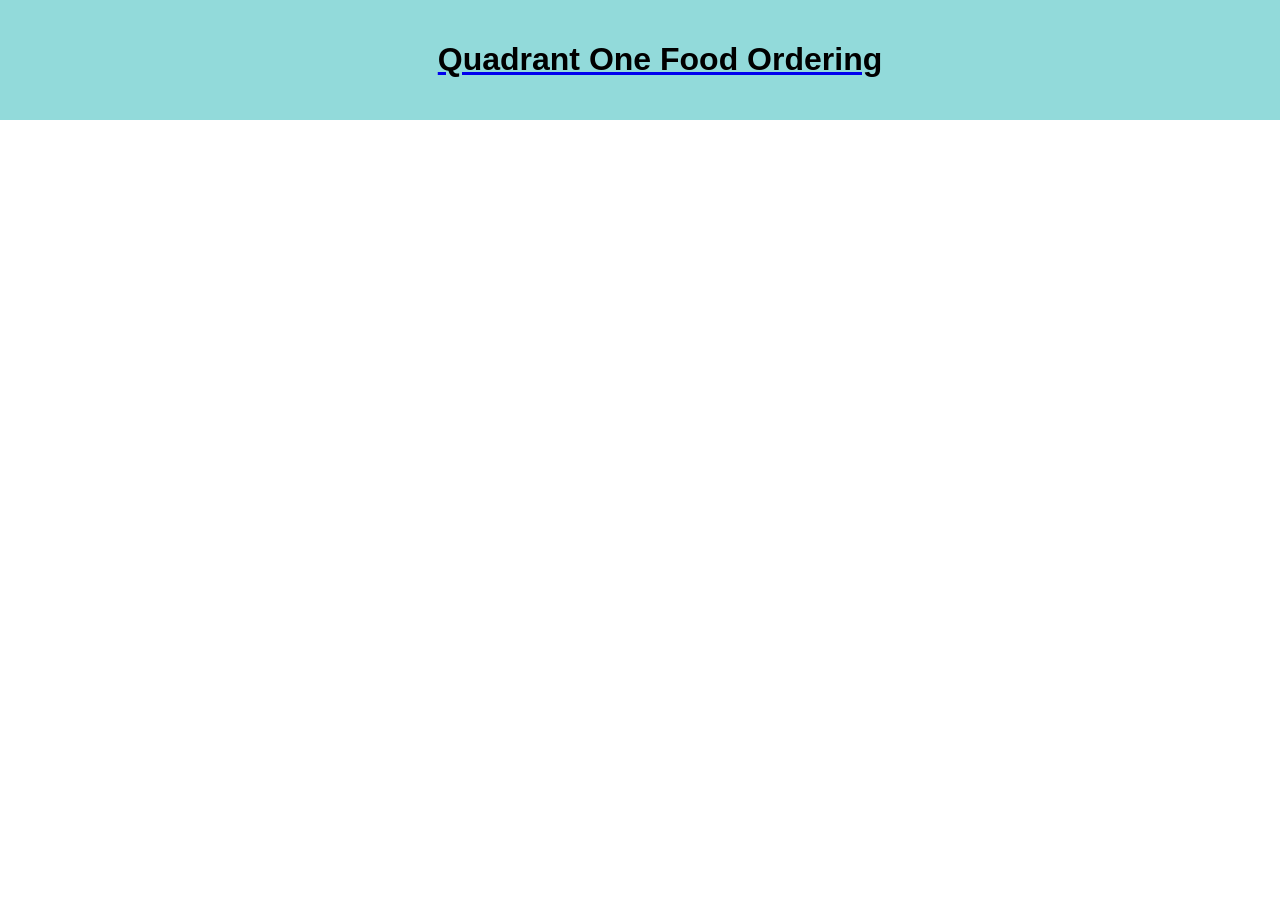
<file: code/Pages/dashboard.html>
<!DOCTYPE html>
<html lang="en">
<head>
    <meta charset="UTF-8">
    <meta name="viewport" content="width=device-width, initial-scale=1.0">
    <title>Document</title>
    <link rel="stylesheet" href="style.css">
</head>

<body>
    <header>
        <a href="index.html">
            <h1 class="titleheader">Quadrant One Food Ordering</h1>
        </a>
    </header>
</body>
</html>
</file>
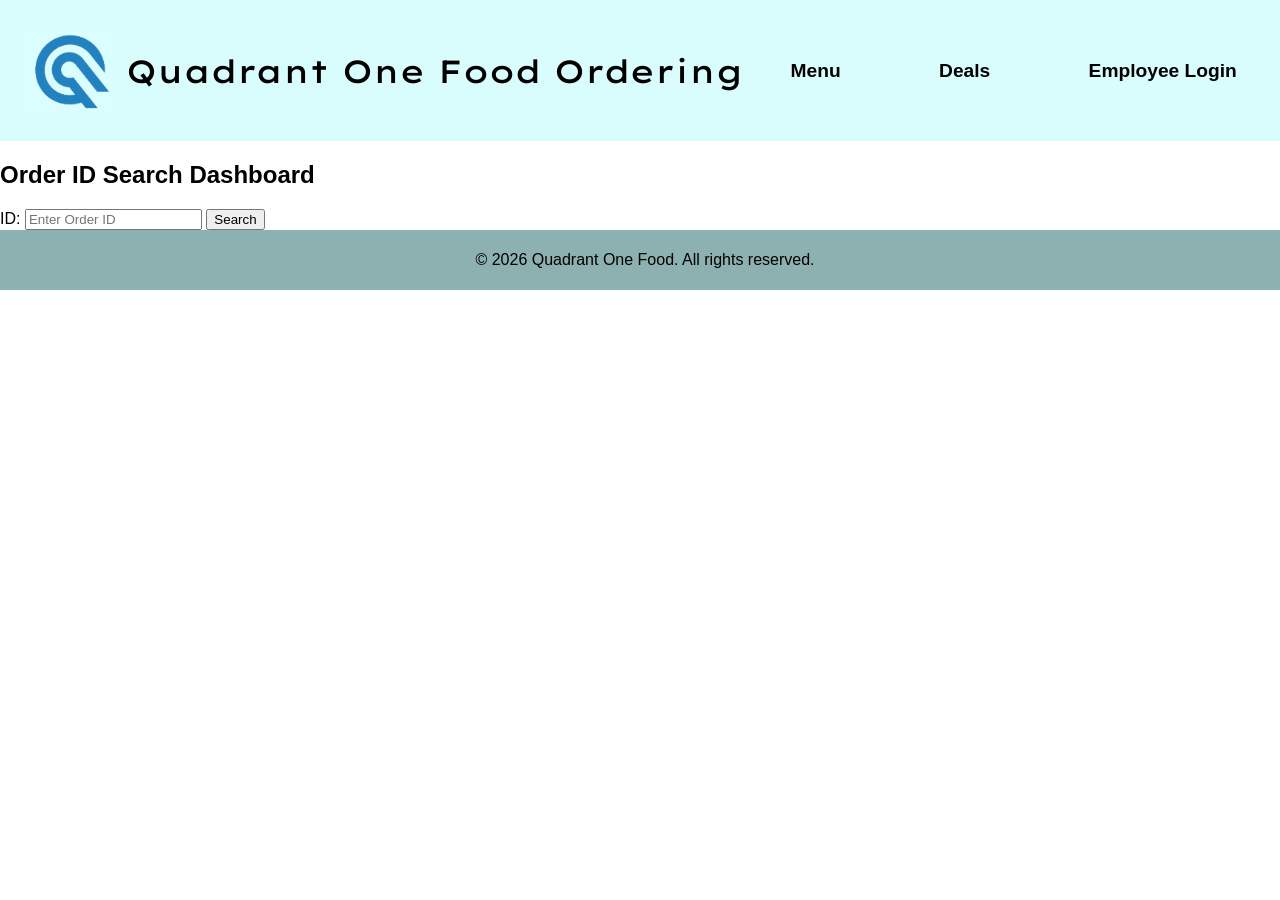
<file: code/Pages/Dashboard/dashboard.html>
<!DOCTYPE html>
<html lang="en">
<head>
    <meta charset="UTF-8">
    <meta name="viewport" content="width=device-width, initial-scale=1.0">
    <title>Dashboard</title>
    <link rel="stylesheet" href="../style.css">
</head>

<body>
    <nav class="navbar">
        <a href="../Index/index.html" class="titleheader">
            <img src="../assets/logo.png" alt="Quadrant One Logo" class="logo">
            <h1>Quadrant One Food Ordering</h1>
        </a>
        <ul class="navbarlinks">
            <li><a href="../Menu/menu.html">Menu</a></li> 
            <li><a href="../Rewards/rewards.html">Deals</a></li>
            <li class="dashboard-link"><a href="../Dashboard/dashboard.html">Search Dashboard</a></li>
            <li class="dashboard-link"><a href="../Inventory/inventory.html">Inventory</a></li>
            <li><a href="../Login/login.html">Employee Login</a></li>
        </ul>
    </nav>

    <section class="id-search-section">
        <div>
            <h2>Order ID Search Dashboard</h2>
            <form action="">
                <label for="order-id-input">ID:</label>
                <input type="text" id="order-id-input" placeholder="Enter Order ID">
                <button type="button" class="search-button" id="search-button">Search</button>
            </form>
        </div>
    </section>

    <section>
        <div class="order-results" id="order-results">

        </div>
    </section>

    <script src="../Login/nav-auth.js"></script>
    <script src="../Dashboard/dashboard.js"></script>
    <footer><p>&copy; 2026 Quadrant One Food. All rights reserved.</p></footer>
</body>
</html>
</file>
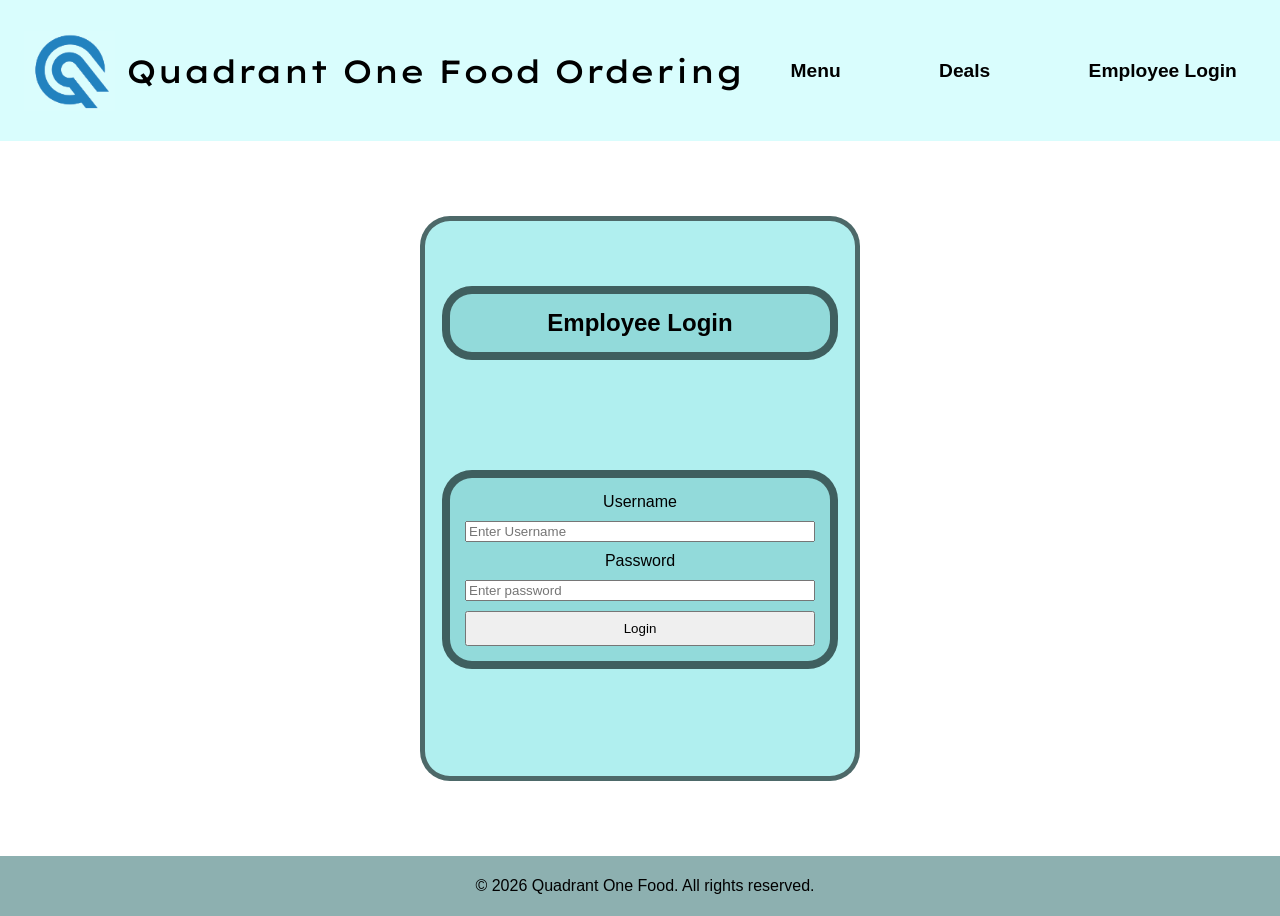
<file: code/Pages/Inventory/inventory.html>
<!DOCTYPE html>
<html lang="en">
<head>
    <meta charset="UTF-8">
    <meta name="viewport" content="width=device-width, initial-scale=1.0">
    <title>Inventory Tracker</title>
    <link rel="stylesheet" href="../style.css">   <!-- shared navbar/footer styles -->
    <link rel="stylesheet" href="inventory.css">  <!-- inventory table styles -->
</head>
<body>
    <!-- Navbar - Inventory and Search Dashboard links only show when logged in -->
    <nav class="navbar">
        <a href="../Index/index.html" class="titleheader">
            <img src="../assets/logo.png" alt="Quadrant One Logo" class="logo">
            <h1>Quadrant One Food Ordering</h1>
        </a>
        <ul class="navbarlinks">
            <li><a href="../Menu/menu.html">Menu</a></li>
            <li><a href="../Rewards/rewards.html">Deals</a></li>
            <li class="dashboard-link"><a href="../Dashboard/dashboard.html">Search Dashboard</a></li>
            <li class="dashboard-link"><a href="../Inventory/inventory.html">Inventory</a></li>
            <li><a href="../Login/login.html">Employee Login</a></li>
        </ul>
    </nav>

    <!-- Main inventory table - rows are filled in by inventory.js -->
    <section class="inventory-section">
        <h2>Inventory Tracker</h2>
        <table class="inventory-table">
            <thead>
                <tr>
                    <th>Item</th>
                    <th>Quantity</th>
                    <th>Status</th>
                    <th>Action</th>
                </tr>
            </thead>
            <tbody id="inventory-body"></tbody> <!-- JS populates rows here -->
        </table>
    </section>

    <script src="../Login/nav-auth.js"></script> <!-- shows employee nav links if logged in -->
    <script src="inventory.js"></script>          <!-- inventory logic -->
    <footer><p>&copy; 2026 Quadrant One Food. All rights reserved.</p></footer>
</body>
</html>
</file>
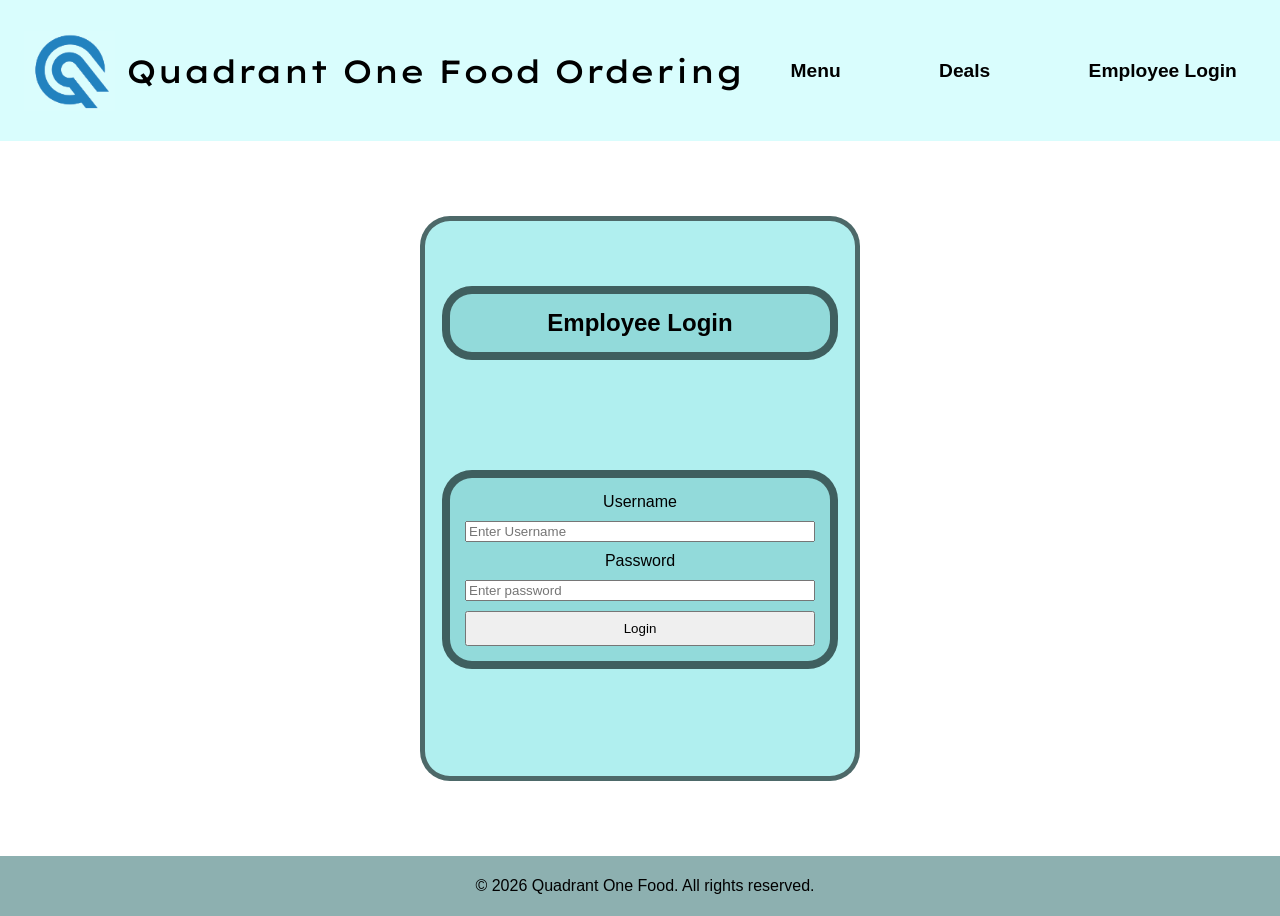
<file: code/Pages/Login/login.html>
<!DOCTYPE html>
<html lang="en">
<head>
    <meta charset="UTF-8">
    <meta name="viewport" content="width=device-width, initial-scale=1.0">
    <title>Login</title>
    <link rel="stylesheet" href="../style.css">
    <link rel="stylesheet" href="login.css">
</head>

<body>
    <nav class="navbar">
        <a href="../Index/index.html" class="titleheader">
            <img src="../assets/logo.png" alt="Quadrant One Logo" class="logo">
            <h1>Quadrant One Food Ordering</h1>
        </a>
        <ul class="navbarlinks">
            <li><a href="../Menu/menu.html">Menu</a></li> 
            <li><a href="../Rewards/rewards.html">Deals</a></li>
            <li class="dashboard-link"><a href="../Dashboard/dashboard.html">Search Dashboard</a></li>
            <li class="dashboard-link"><a href="../Inventory/inventory.html">Inventory</a></li>
            <li><a href="../Login/login.html">Employee Login</a></li>
        </ul>
    </nav>
    <div>
        <main class="loginmain"> 
        <section class="loginbox"> 
            <h2>Employee Login</h2> 
            <form id="loginForm"> 
                <label for="user">Username</label> 
                <input type="text" ID="User" Name="User" placeholder="Enter Username">
                <label for="pass">Password</label> 
                <input type="password" ID="Pass" Name="Pass" placeholder="Enter password"> 
                <button type="submit">Login</button> 
            </form>
            <p id="loginMessage"></p> 
        </section>
    </main>
    <script src="login.js"></script> 
    <footer><p>&copy; 2026 Quadrant One Food. All rights reserved.</p></footer>
    <script src="../Login/nav-auth.js"></script>
</body>
</html>
</file>
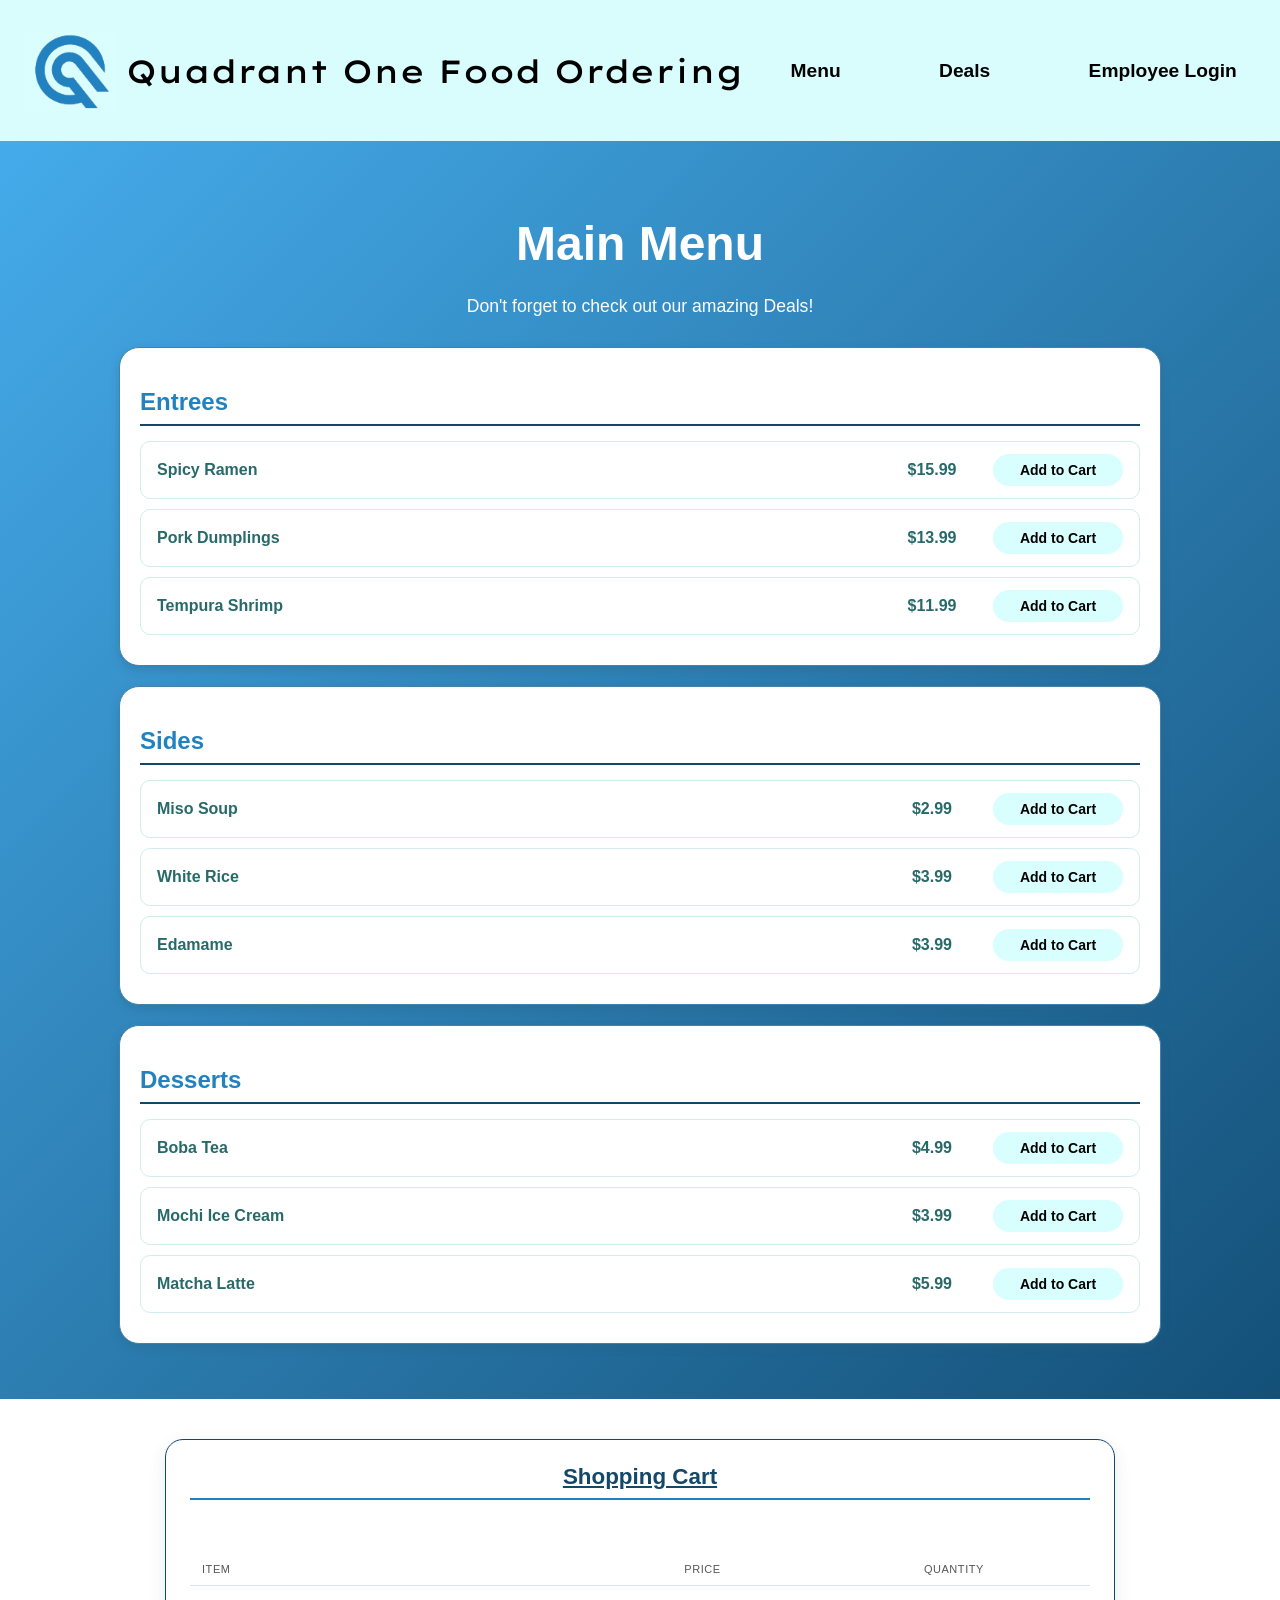
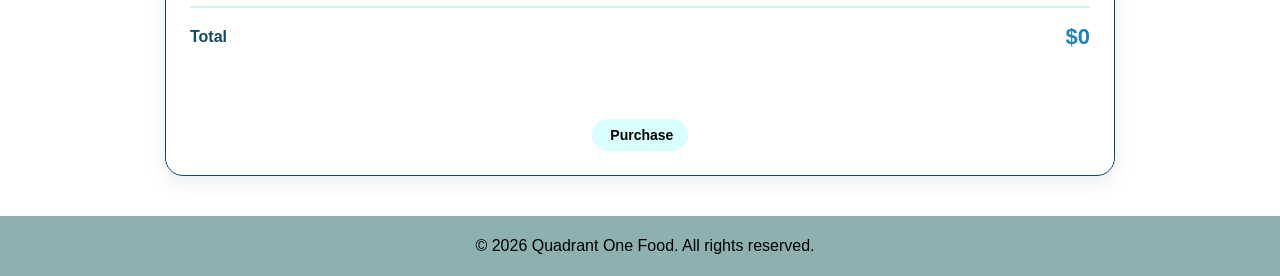
<file: code/Pages/Menu/menu.html>
<!DOCTYPE html>
<html lang="en">
<head>
    <meta charset="UTF-8">
    <meta name="viewport" content="width=device-width, initial-scale=1.0">
    <title>Menu</title>
    <link rel="stylesheet" href="../style.css">
    <link rel="stylesheet" href="menu.css">
    
</head>

<body>
    <nav class="navbar">
        <a href="../Index/index.html" class="titleheader">
            <img src="../assets/logo.png" alt="Quadrant One Logo" class="logo">
            <h1>Quadrant One Food Ordering</h1>
        </a>
        <ul class="navbarlinks">
            <li><a href="menu.html">Menu</a></li> 
            <li><a href="../Rewards/rewards.html">Deals</a></li>
            <li class="dashboard-link"><a href="../Dashboard/dashboard.html">Search Dashboard</a></li>
            <li class="dashboard-link"><a href="../Inventory/inventory.html">Inventory</a></li>
            <li><a href="../Login/login.html">Employee Login</a></li>
        </ul>
    </nav>

    <section id="main-menu"> <!-- container, beginning of main menu -->
        <h1 id="menu-title">Main Menu</h1>

        <a id="menu-phrase" href="../Rewards/rewards.html">Don't forget to check out our amazing Deals!</a>

        <section id="entrees" class="menu-section">
            <h2 class="section-title">Entrees</h2>

            <!-- 
            NOTE: be sure to change data-name AND data-price to reflect the information in the span
            for each item.
            For example, if you change Item 1 to Pizza, change data-name to "Pizza".
            -->
            
            <div class="menu-item" data-name="Spicy Ramen" data-price="15.99">
                <span>Spicy Ramen</span>
                <span>$15.99</span>
                <button class="add-button" type="button">Add to Cart</button> <!-- add to cart button -->
            </div>

            <div class="menu-item" data-name="Pork Dumplings" data-price="13.99">
                <span>Pork Dumplings</span>
                <span>$13.99</span>
                <button class="add-button" type="button">Add to Cart</button>
            </div>

            <div class="menu-item" data-name="Tempura Shrimp" data-price="11.99">
                <span>Tempura Shrimp</span>
                <span>$11.99</span>
                <button class="add-button" type="button">Add to Cart</button>
            </div>

        </section>

        <section id="sides" class="menu-section">
            <h2 class="section-title">Sides</h2>

            <div class="menu-item" data-name="Miso Soup" data-price="2.99">
                <span>Miso Soup</span>
                <span>$2.99</span>
                <button class="add-button" type="button">Add to Cart</button>
            </div>

            <div class="menu-item" data-name="White Rice" data-price="3.99">
                <span>White Rice</span>
                <span>$3.99</span>
                <button class="add-button" type="button">Add to Cart</button>
            </div>

            <div class="menu-item" data-name="Edamame" data-price="3.99">
                <span>Edamame</span>
                <span>$3.99</span>
                <button class="add-button" type="button">Add to Cart</button>
            </div>

        </section>

        <section id="desserts" class="menu-section">
            <h2 class="section-title">Desserts</h2>

            <div class="menu-item" data-name="Boba Tea" data-price="4.99">
                <span>Boba Tea</span>
                <span>$4.99</span>
                <button class="add-button" type="button">Add to Cart</button>
            </div>

            <div class="menu-item" data-name="Mochi Ice Cream" data-price="3.99">
                <span>Mochi Ice Cream</span>
                <span>$3.99</span>
                <button class="add-button" type="button">Add to Cart</button>
            </div>

            <div class="menu-item" data-name="Matcha Latte" data-price="5.99">
                <span>Matcha Latte</span>
                <span>$5.99</span>
                <button class="add-button" type="button">Add to Cart</button>
            </div>

        </section>
    </section> <!-- end main menu container -->

    <!--
    Below is the cart section, it will allow for users to add products to the cart and purchase.
    -->

    <section class="container content-section" id="shopping-cart">
  
        <h3 style="text-decoration: underline;text-align: center; margin-bottom: 7%;">Shopping Cart</h3>
        
        <table class="table table-hover table-cart">
        <thead>
            <tr>
            <th>Item</th>
            <th>Price</th>
            <th>Quantity</th>
            </tr>
        </thead>

        <!-- This table will populate with cart items as they are added. -->
        <tbody class="cart-items"></tbody>

        </table>

        <div class="cart-total"> 
            <strong class="cart-total-title">Total</strong>
            <span  class="cart-total-price" style="text-align: right;">$0</span>
        </div>

        <div class="btn-purchase" style="margin-top: 5%;">
            <button type="button"  class="btn btn-dark btn-purchase "><i class="fa-solid fa-cart-shopping " style="margin-right: 6%;"></i>Purchase</button>
        </div>

    </section>

    <script src="menu.js"></script> <!-- cart logic -->
    <footer><p>&copy; 2026 Quadrant One Food. All rights reserved.</p></footer>
    <script src="../Login/nav-auth.js"></script>
</body>
</html>
</file>
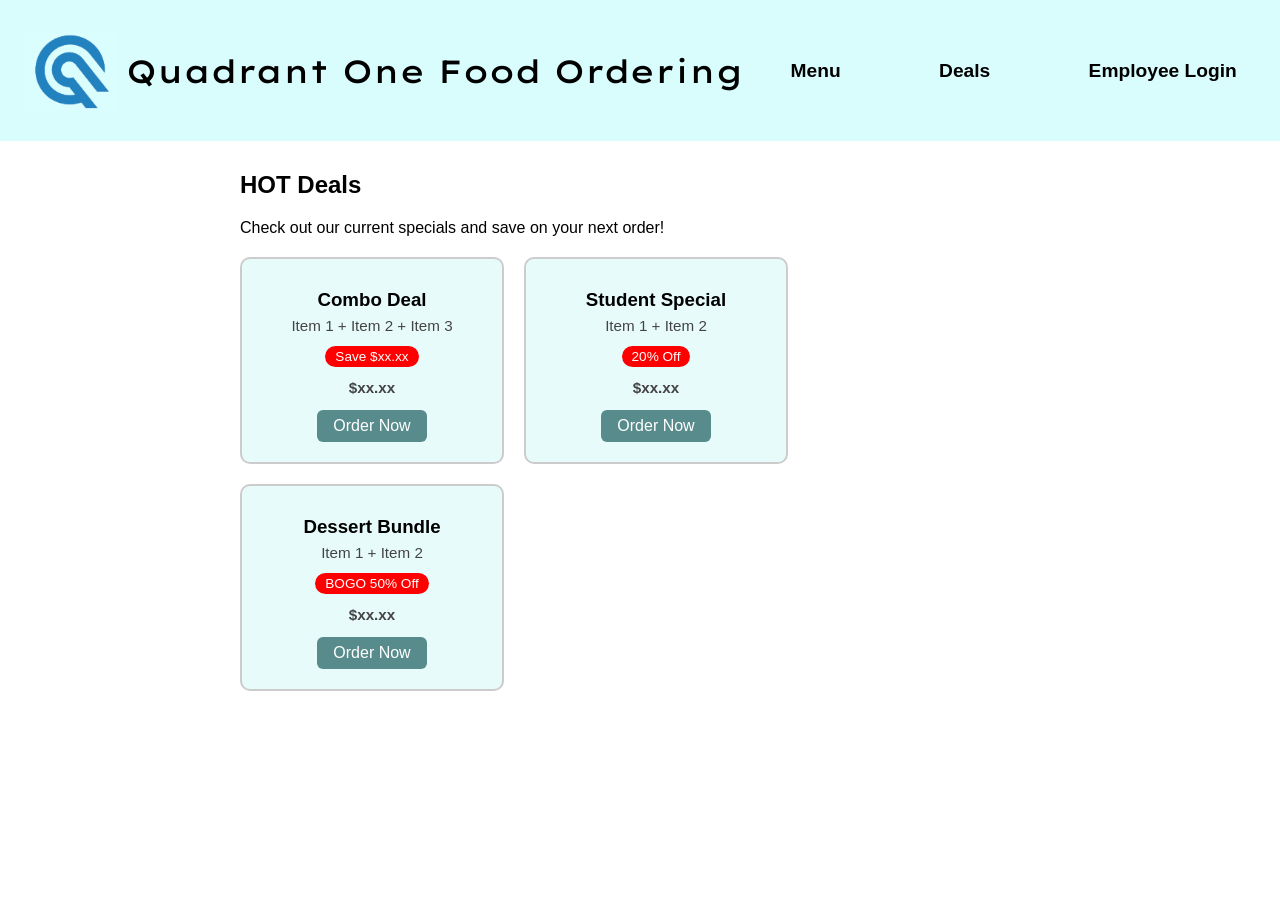
<file: code/Pages/Rewards/rewards.html>
<!DOCTYPE html>
<html lang="en">
<head>
    <meta charset="UTF-8">
    <meta name="viewport" content="width=device-width, initial-scale=1.0">
    <title>Deals - Quadrant One</title>
    <link rel="stylesheet" href="../style.css">
    <link rel="stylesheet" href="rewards.css">
</head>
<body>
    <nav class="navbar">
        <a href="../Index/index.html" class="titleheader">
            <img src="../assets/logo.png" alt="Quadrant One Logo" class="logo">
            <h1>Quadrant One Food Ordering</h1>
        </a>
        <ul class="navbarlinks">
            <li><a href="../Menu/menu.html">Menu</a></li>
            <li><a href="rewards.html">Deals</a></li>
            <li class="dashboard-link"><a href="../Dashboard/dashboard.html">Staff Dashboard</a></li>
            <li><a href="../Login/login.html">Employee Login</a></li>
        </ul>
    </nav>

    <div class="deals-wrap">
        <h2>HOT Deals</h2>
        <p>Check out our current specials and save on your next order!</p>

        <div class="deals-grid">
            <div class="deal-card">
                <div style="font-size: 2rem;"></div>
                <h3>Combo Deal</h3>
                <p>Item 1 + Item 2 + Item 3</p>
                <span class="discount">Save $xx.xx</span>
                <p class="deal-price">$xx.xx</p>
                <a href="../Menu/menu.html">Order Now</a>
            </div>
            <div class="deal-card">
                <div style="font-size: 2rem;"></div>
                <h3>Student Special</h3>
                <p>Item 1 + Item 2</p>
                <span class="discount">20% Off</span>
                <p class="deal-price">$xx.xx</p>
                <a href="../Menu/menu.html">Order Now</a>
            </div>
            <div class="deal-card">
                <div style="font-size: 2rem;"></div>
                <h3>Dessert Bundle</h3>
                <p>Item 1 + Item 2</p>
                <span class="discount">BOGO 50% Off</span>
                <p class="deal-price">$xx.xx</p>
                <a href="../Menu/menu.html">Order Now</a>
            </div>
        </div>
    </div>

    <script src="../Login/nav-auth.js"></script>
</body>
</main>
</html>
</file>
<file: code/Pages/style.css>
@import url('https://fonts.googleapis.com/css2?family=Lexend+Giga:wght@491&display=swap');

body {
    height: 100%;
    margin: 0;
    padding: 0;
    font-family: Arial, Helvetica, sans-serif;
    overflow-x: hidden;
}

header {
    text-align: center;
    background-color: rgb(146, 218, 218);
    padding: 20px;
    width: 100%
}

.titleheader {
    color: black;
    text-decoration: none;
    justify-content: center;
    align-items: center;
}

.navbar {
    display: flex;
    align-items: center;
    justify-content: space-between;
    background-color: rgba(200, 253, 253, 0.683);
    color: rgb(0, 0, 0);
    padding: 0.66rem 1.5rem;
    height: 120px;
    gap: 1rem;
}

.titleheader {
    display: flex;
    align-items: center;
    gap: 0.65rem;
    color: black;
    text-decoration: none;
    font-weight: bold;
}

.titleheader h1 {
    margin: 0;
    font-size: 2rem;
    font-family: 'Lexend Giga', sans-serif;
    font-weight: 491;
    font-style: normal;
    font-optical-sizing: auto;
    transition: color 0.3s ease;
}

.titleheader:hover h1 {
    color: rgb(34, 130, 191);
}

.titleheader .logo {
    height: 80px;
    width: auto;
}

.navbarlinks {
    color: black;
    list-style: none;
    display: flex;
    gap: 60px;
    margin: 0;
    padding: 0;
}

.navbarlinks li a {
    text-decoration: none;
    transition: transform 0.2s, background-color 0.3s, color 0.3s;
    display: inline-block;
    padding: 0.8rem 1.2rem;
    border-radius: 999px;
    color: black;
    font-size: 1.2rem;
    font-weight: 600;
}

.navbarlinks li a:hover {
    transform: translateY(-1px); /* shifts text when hovering */
    background-color: rgb(34, 130, 191);
    color: #ffffff;
}

.navbarlinks a:visited {
    color: black;
    transform: scale(1.3);
}

footer {
    width: 100%;
    text-align: center;
    background-color: rgba(88, 139, 139, 0.683);
    padding: 5px
}

.dashboard-link {
    display: none;
}

body.logged-in .dashboard-link {
    display: block;
}
</file>
<file: code/Pages/Inventory/inventory.css>
/* Centers and limits the width of the inventory section */
.inventory-section {
    max-width: 700px;
    margin: 40px auto;
    padding: 0 20px;
}

/* Page heading */
.inventory-section h2 {
    text-align: center;
    margin-bottom: 20px;
    font-size: 1.8rem;
}

/* Full-width table with no gaps between cell borders */
.inventory-table {
    width: 100%;
    border-collapse: collapse;
    font-size: 1rem;
}

/* Cell borders and padding for all header and data cells */
.inventory-table th,
.inventory-table td {
    border: 1px solid #ccc;
    padding: 10px 14px;
    text-align: center;
}

/* Header row background matches the site's cyan theme */
.inventory-table thead {
    background-color: rgba(200, 253, 253, 0.683);
    font-weight: bold;
}

/* Alternating row color for readability */
.inventory-table tbody tr:nth-child(even) {
    background-color: #f5f5f5;
}

/* Green text for items that are in stock */
.status-in {
    color: green;
    font-weight: bold;
}

/* Red text for items that are out of stock */
.status-out {
    color: red;
    font-weight: bold;
}

/* Update button styling */
.update-btn {
    padding: 5px 14px;
    background-color: rgb(34, 130, 191);
    color: white;
    border: none;
    border-radius: 4px;
    cursor: pointer;
    font-size: 0.9rem;
}

/* Darker blue on hover */
.update-btn:hover {
    background-color: rgb(25, 100, 155);
}
</file>
<file: code/Pages/Login/login.css>
.loginmain {
    flex: 1 0 auto;
    display: flex;
    padding: 25px;
}

.loginbox {
    text-align: center;
    display: flex;
    flex-direction: column;
    width: 400px;
    background-color: rgba(140, 232, 232, 0.682);
    gap: 10px;
    margin: 50px auto;
    border-radius: 30px;
    padding: 15px;
    border-width: 5px;
    border-style: solid;
    border-color: rgba(0, 0, 0, 0.565);
}

.loginbox h2 {
    text-align: center;
    display: flex;
    flex-direction: column;
    width: 350px;
    background-color: rgb(146, 218, 218);
    gap: 10px;
    margin: 50px auto;
    border-radius: 30px;
    padding: 15px;
    border-width: 8px;
    border-style: solid;
    border-color: rgba(0, 0, 0, 0.565);
}

#loginForm {
    display: flex;
    flex-direction: column;
    gap: 10px;
    margin-bottom: 30px;
    width: 350px;
    background-color: rgb(146, 218, 218);
    gap: 10px;
    margin: 50px auto;
    border-radius: 30px;
    padding: 15px;
    border-width: 8px;
    border-style: solid;
    border-color: rgba(0, 0, 0, 0.565);
}

#loginForm button {
    height: 35px;
}
</file>
<file: code/Pages/Menu/menu.css>
#main-menu {
    margin: auto;
    padding: 35px 25px;

    /* matches hero gradient */
    background: linear-gradient(135deg, rgb(69, 171, 234), rgb(20, 80, 120));

    /* alternate */
    /* background: #2282bf;
    background: linear-gradient(129deg,
    rgba(34, 130, 191, 1) 10%,
    rgb(129, 219, 209) 45%,
    rgba(217, 254,254, 1) 80%) */
}


#menu-title {
    text-align: center;
    font-size: 3rem;
    margin-bottom: 35px;
    color: white
}

#menu-phrase {
    display: block;
    text-align: center;
    color: white;
    font-size: 1.1rem;
    margin-top: -10px;
    margin-bottom: 30px;
    text-decoration: none;
}

#menu-phrase:hover {
    color: #000000;
}

.section-title {
    font-size: 1.5rem;
    margin-bottom: 15px;
    color: rgb(34, 130, 191);
    border-bottom: 2px solid rgb(20, 72, 104);
    padding-bottom: 8px;
}

.menu-section {
    background-color: white;
    border: 1px solid rgb(70, 129, 167);
    border-radius: 20px;
    padding: 20px;
    margin: 0 auto 20px;
    max-width: 1000px;
    box-shadow: 0 4px 8px rgba(41, 96, 131, 0.323);
}

.menu-item {
    display: grid;
    grid-template-columns: 1fr 90px 130px;
    align-items: center;
    gap: 16px;
    padding: 12px 16px;
    margin-bottom: 10px;
    background-color: white;
    border: 1px solid #d1eded;
    border-radius: 10px;
}

.menu-item span:first-child {
    font-weight: bolder;
    color: #286969;
}

.menu-item span:nth-child(2) {
    font-weight: bolder;
    color: #286969;
    text-align: center;
}

.add-button {
    background-color: #d9fefe;
    border: none;
    border-radius: 999px;
    padding: 8px 16px;
    font-size: 14px;
    font-weight: bolder;
    cursor: pointer;
    transition: background-color 0.3s, color 0.3s;
}

.add-button:hover {
    background-color: rgb(34, 130, 191);
    color: white;
}


/*
Cart styling below
*/

#shopping-cart {
    background: white;
    border: 1px solid rgb(20, 72, 104);
    padding: 1.5rem;
    margin: 2.5rem auto;
    border-radius: 18px;
    max-width: 900px;
    box-shadow: 0 6px 18px rgba(20, 72, 104, 0.10);
}

#shopping-cart h3 {
    font-size: 1.4rem;
    color: rgb(20, 72, 104);
    text-align: center;
    margin: 0 0 1.25rem;
    padding-bottom: 8px;
    border-bottom: 2px solid rgb(34, 130, 191);
    text-decoration: none;
}


.table-cart {
    width: 100%;
    border-collapse: collapse;
    table-layout: fixed;
}

.table-cart thead tr {
    border-bottom: 1px solid rgba(0, 150, 150, 0.2);
}

.table-cart th {
    font-size: 11px;
    font-weight: 500;
    color: #555;
    text-transform: uppercase;
    letter-spacing: 0.05em;
    padding: 0 12px 10px;
}

.table-cart th:nth-child(1) { text-align: left; width: 45%; }
.table-cart th:nth-child(2) { text-align: center; width: 25%; }
.table-cart th:nth-child(3) { text-align: center; width: 30%; }

.table-cart td {
    padding: 12px;
    font-size: 14px;
    color: #333;
    border-bottom: 1px solid rgba(140, 232, 232, 0.4);
}

.table-cart td:nth-child(1) { text-align: left; font-weight: 500; }
.table-cart td:nth-child(2) { text-align: center; color: #555; }
.table-cart td:nth-child(3) { text-align: center; }

.table-cart tbody tr:last-child td { border-bottom: none; }

.cart-quantity-input {
    width: 52px;
    padding: 4px 8px;
    border: 1px solid rgba(140, 232, 232, 0.8);
    border-radius: 8px;
    font-size: 14px;
    text-align: center;
    background: rgba(255, 255, 255, 0.7);
}

.cart-total {
    display: flex;
    justify-content: space-between;
    align-items: center;
    margin-top: 1.25rem;
    padding-top: 1rem;
    border-top: 2px solid #d9eeee;
    font-size: 16px;
    color: rgb(20, 72, 104);
}

.cart-total-price {
    font-size: 22px;
    font-weight: bold;
    color: rgb(34, 130, 191);
}

.btn-purchase {
    display: flex;
    justify-content: center;
    margin-top: 1.5rem;
}

.btn-purchase button {
    background-color: #d9fefe;
    border: none;
    border-radius: 999px;
    padding: 8px 16px;
    font-size: 14px;
    font-weight: bolder;
    cursor: pointer;
    color: black;
    transition: background-color 0.3s, color 0.3s;
}

.btn-purchase button:hover {
    background-color: rgb(34, 130, 191);
    color: white;
}

.btn-delete {
    background-color: #d9fefe;
    border: none;
    border-radius: 999px;
    padding: 8px 16px;
    font-size: 14px;
    font-weight: bolder;
    cursor: pointer;
    transition: background-color 0.3s, color 0.3s;
}

.btn-delete:hover {
    background-color: rgb(198, 49, 49);
    color: white;
}
</file>
<file: code/Pages/Rewards/rewards.css>
.deals-wrap {
    max-width: 800px;
    margin: 30px auto;
    padding: 0 20px;
}

.deals-grid {
    display: flex;
    gap: 20px;
    flex-wrap: wrap;
    margin-top: 20px;
}

.deal-card {
    border: 2px solid #ccc;
    border-radius: 10px;
    padding: 20px;
    width: 220px;
    text-align: center;
    background: rgba(140, 232, 232, 0.2);
}

.deal-card h3 {
    margin: 10px 0 6px;
}

.deal-card p {
    margin: 4px 0;
    font-size: 0.95rem;
    color: #444;
}

.discount {
    display: inline-block;
    background: red;
    color: white;
    padding: 3px 10px;
    border-radius: 12px;
    font-size: 0.85rem;
    margin: 8px 0;
}

.deal-price {
    font-size: 1.2rem;
    font-weight: bold;
    color: green;
}

.deal-card a {
    display: inline-block;
    margin-top: 10px;
    padding: 7px 16px;
    background: rgb(88, 139, 139);
    color: white;
    text-decoration: none;
    border-radius: 6px;
}
</file>
